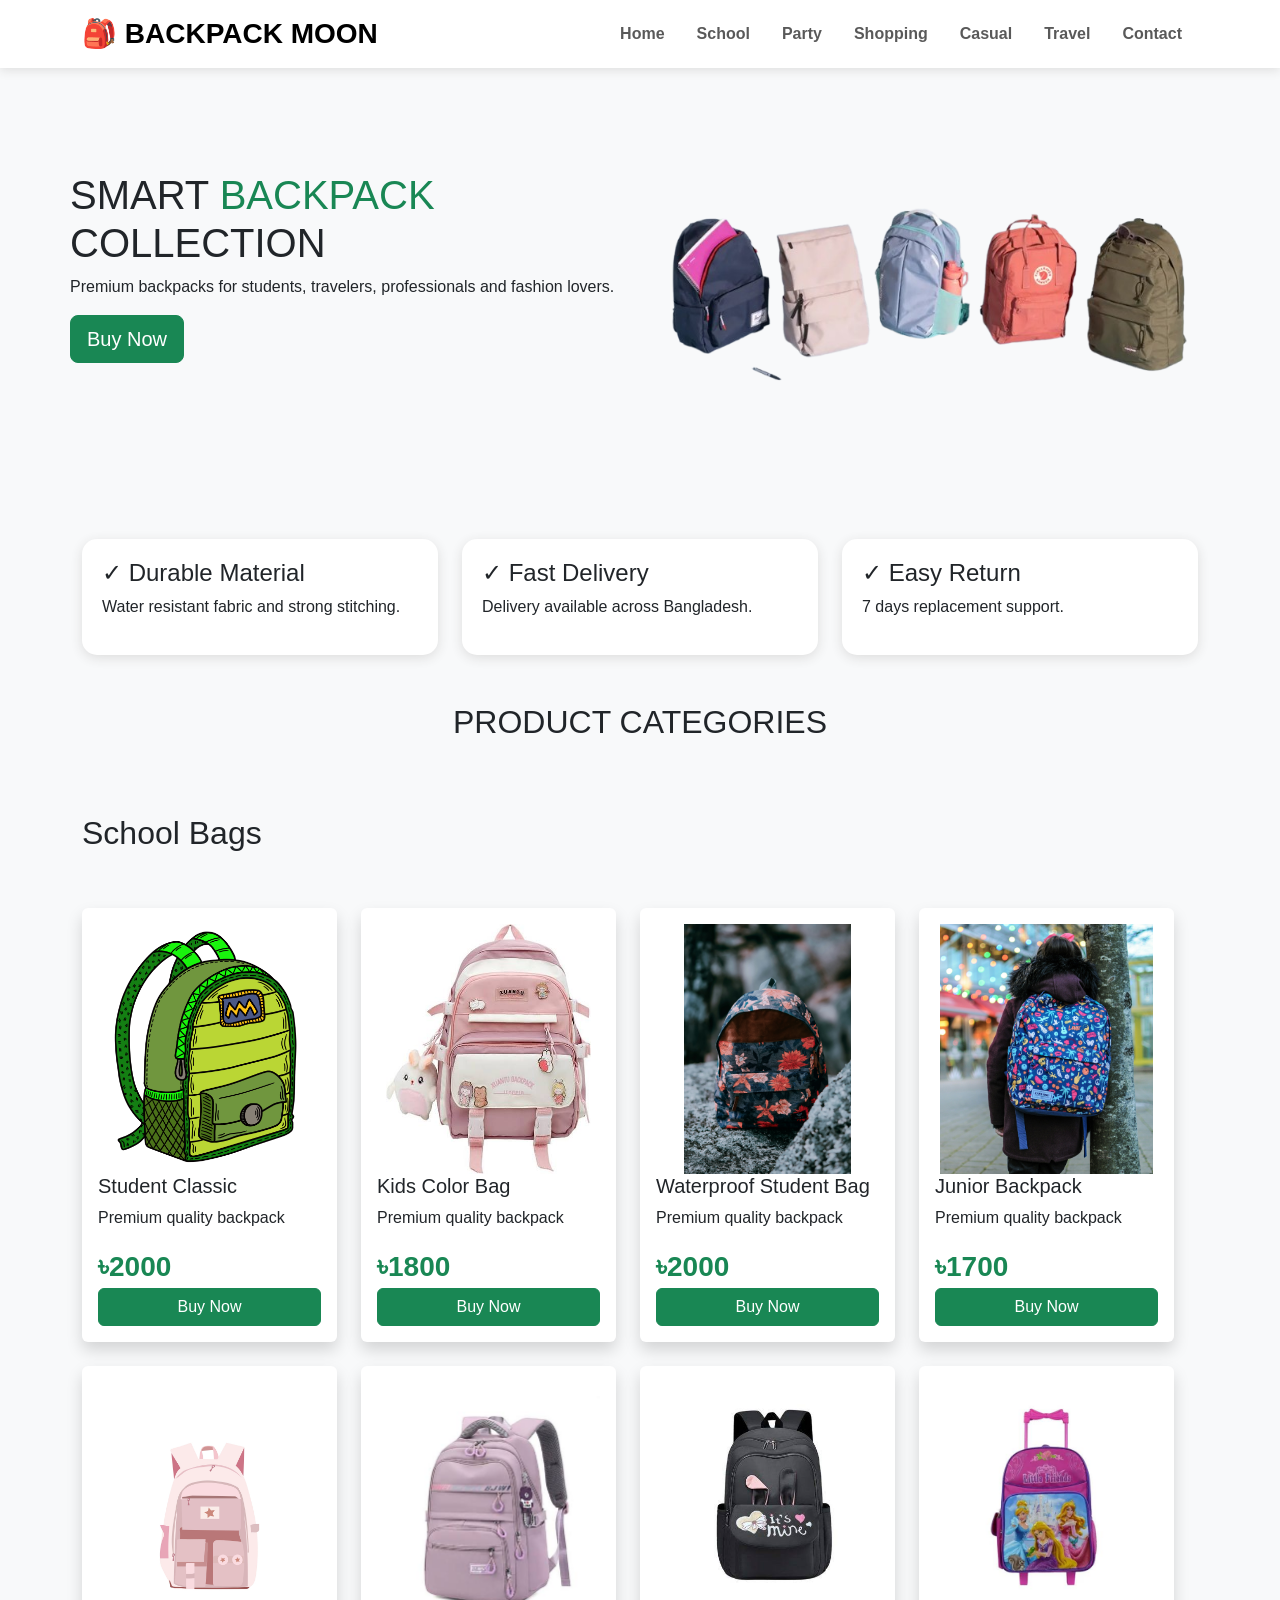
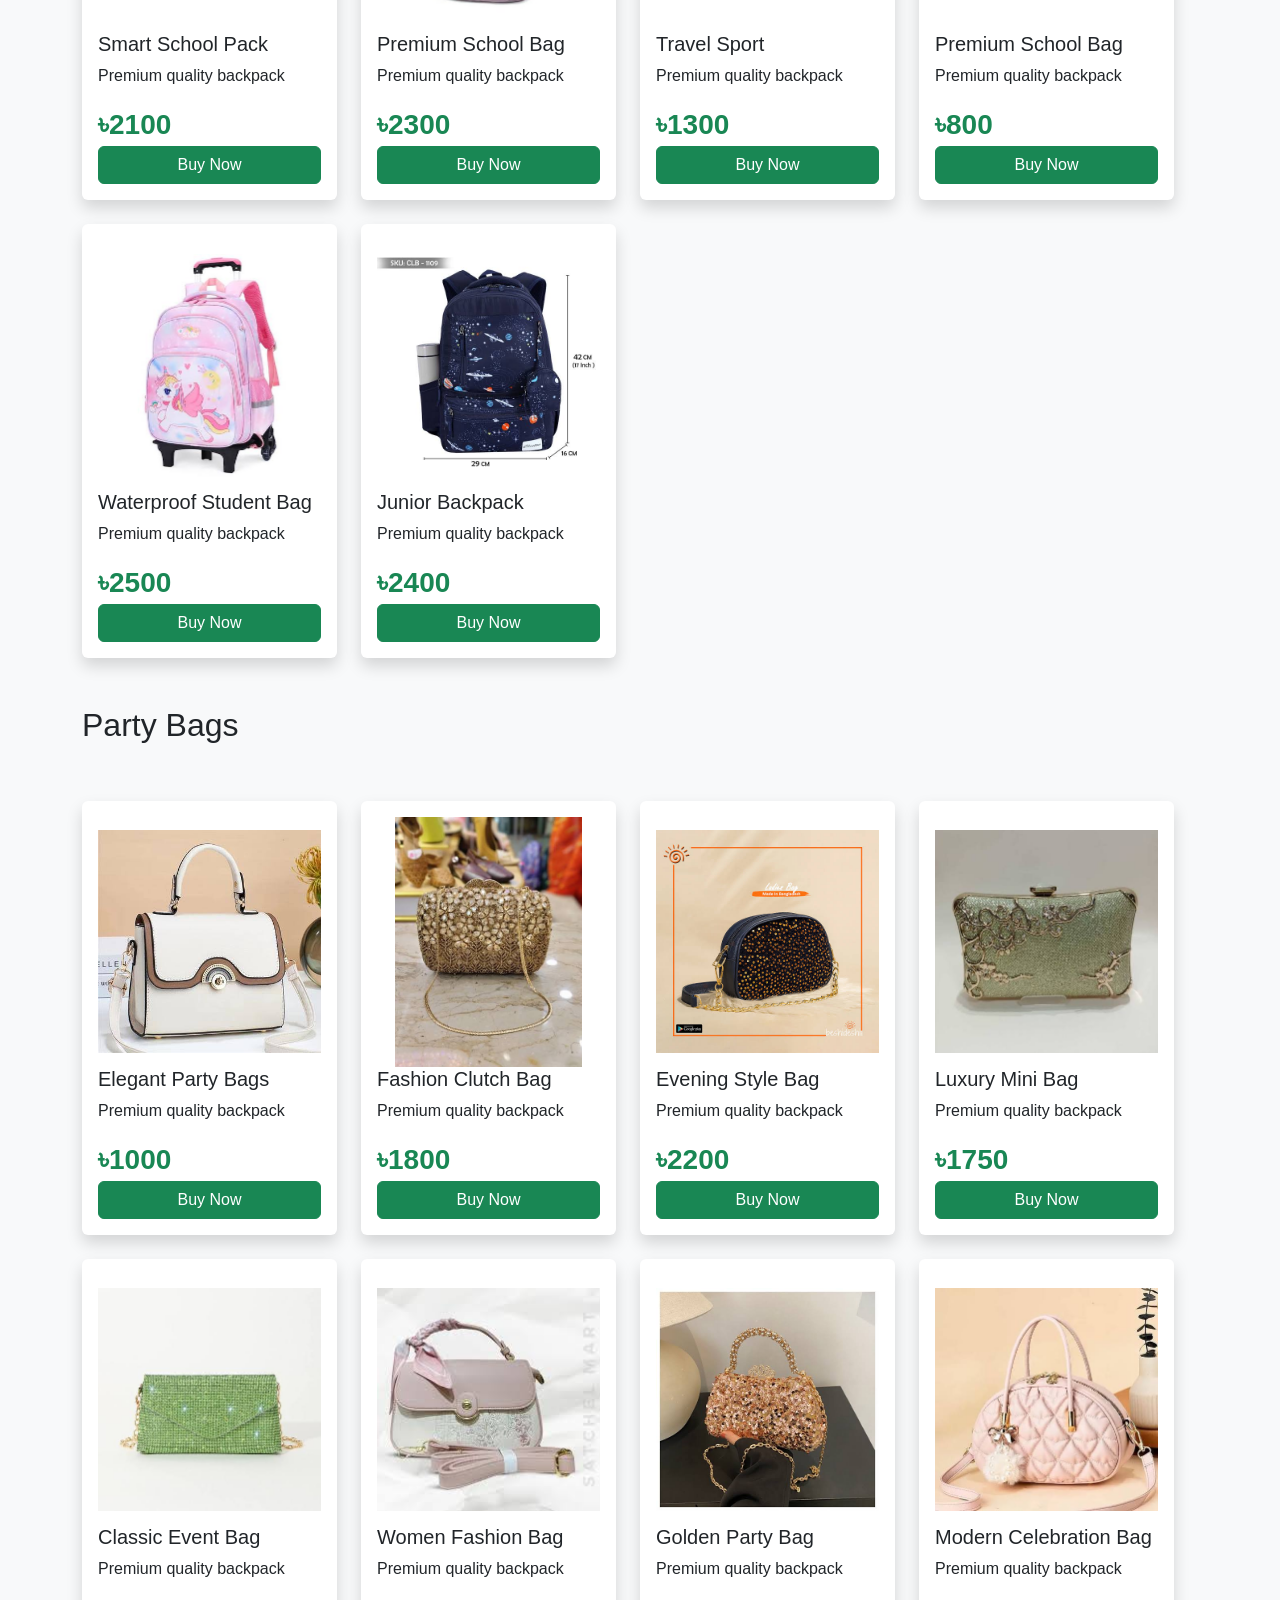
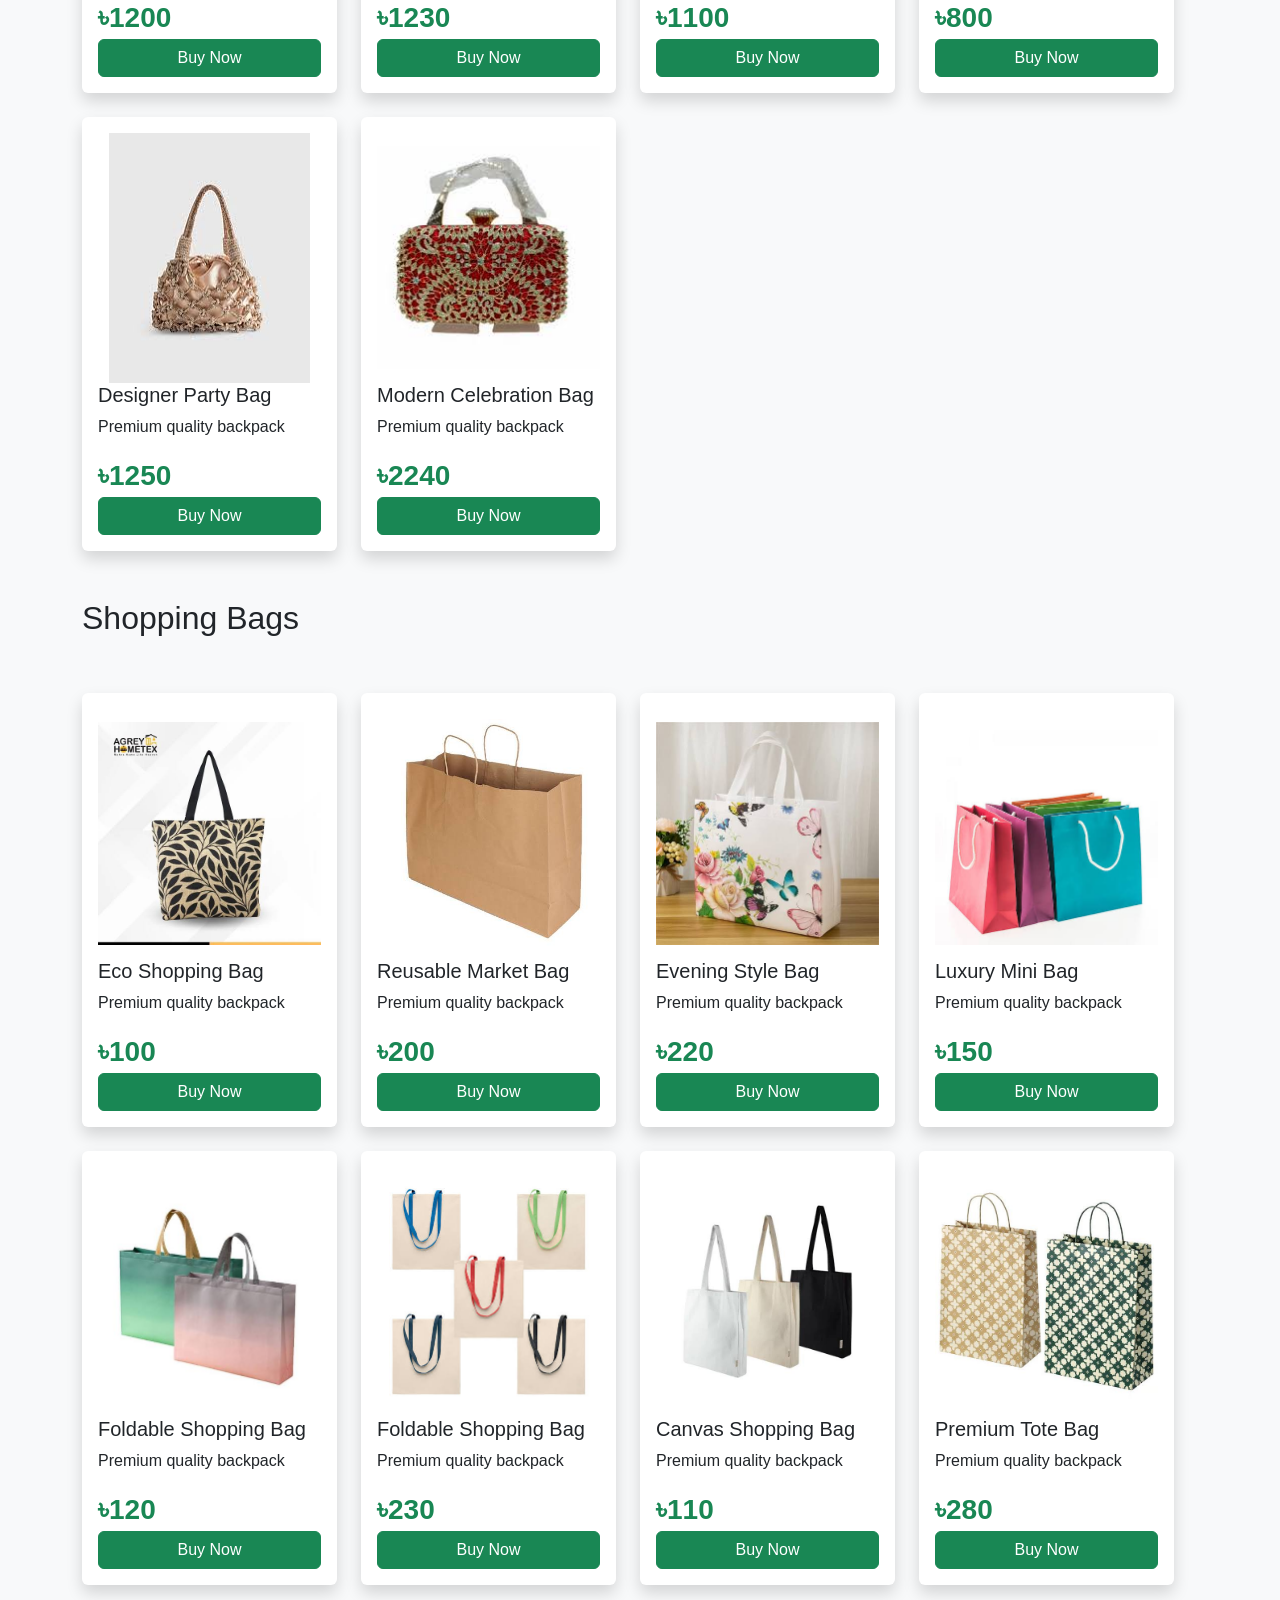
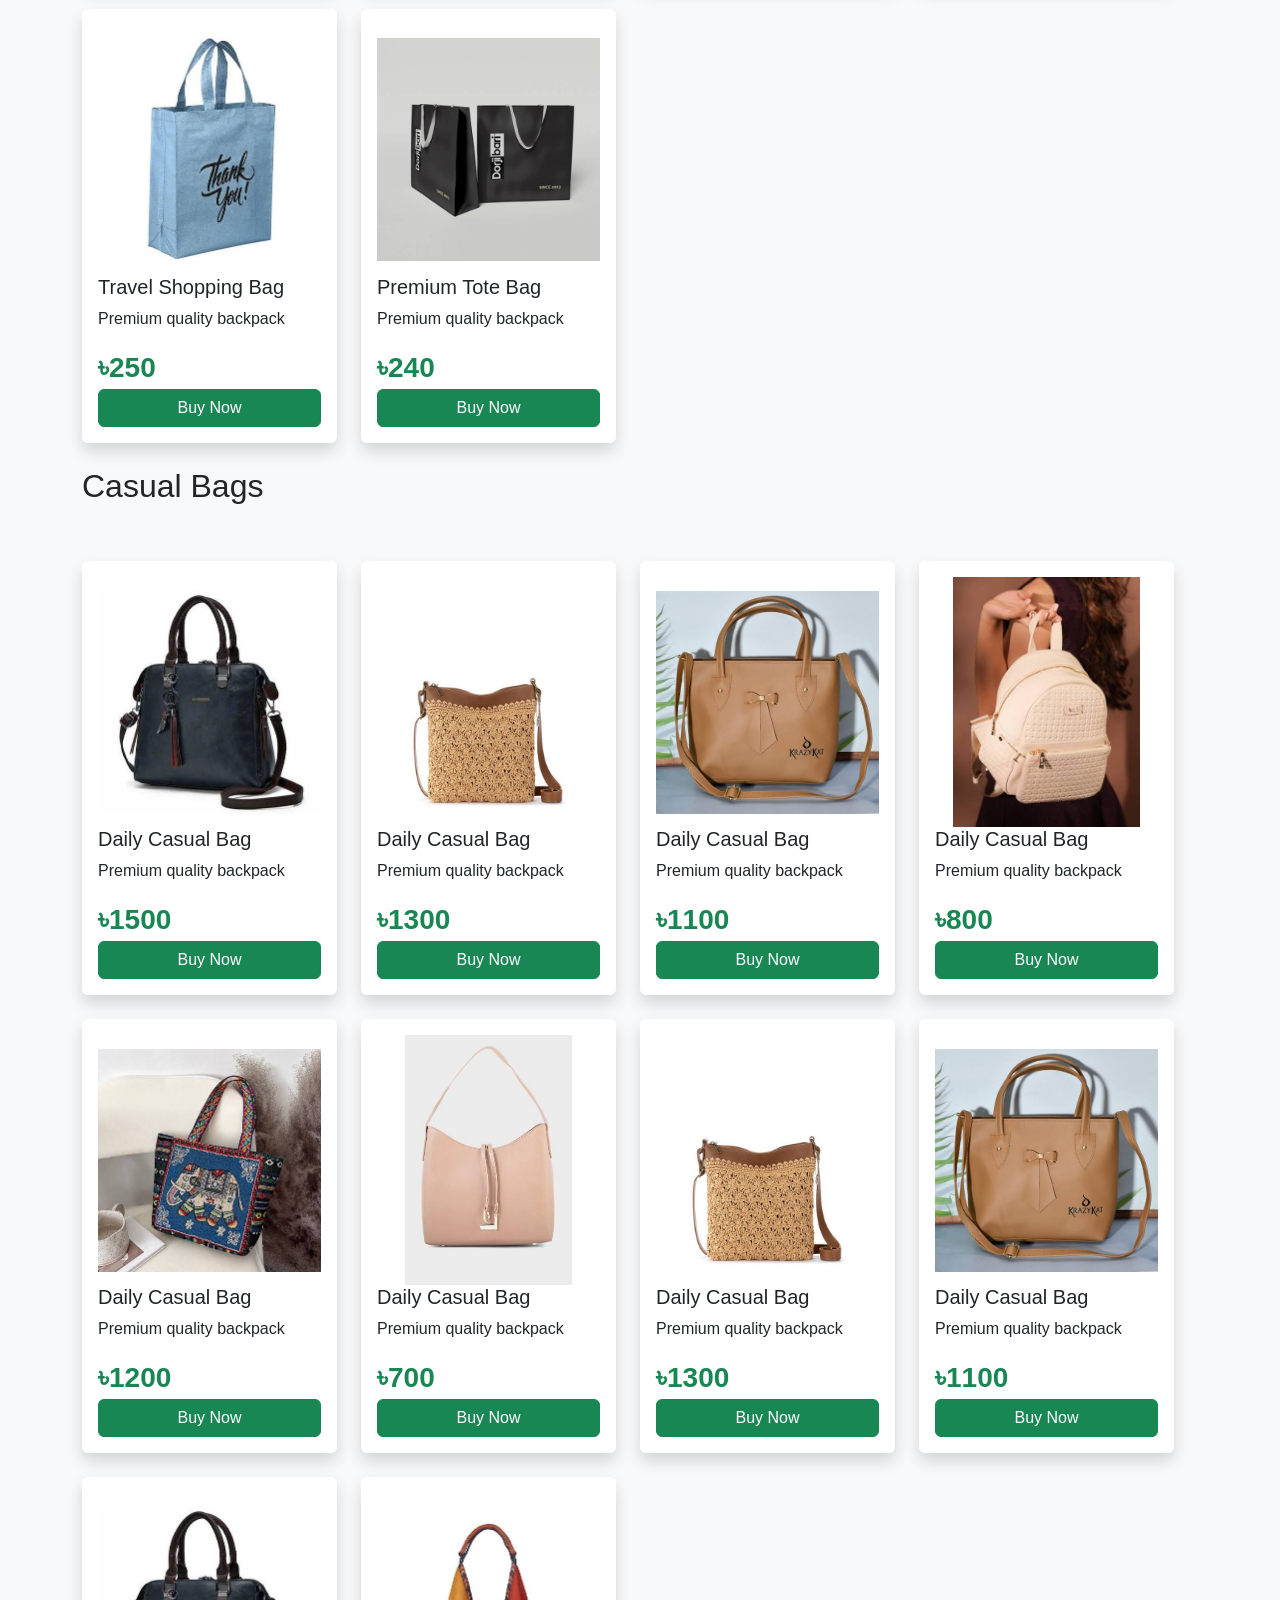
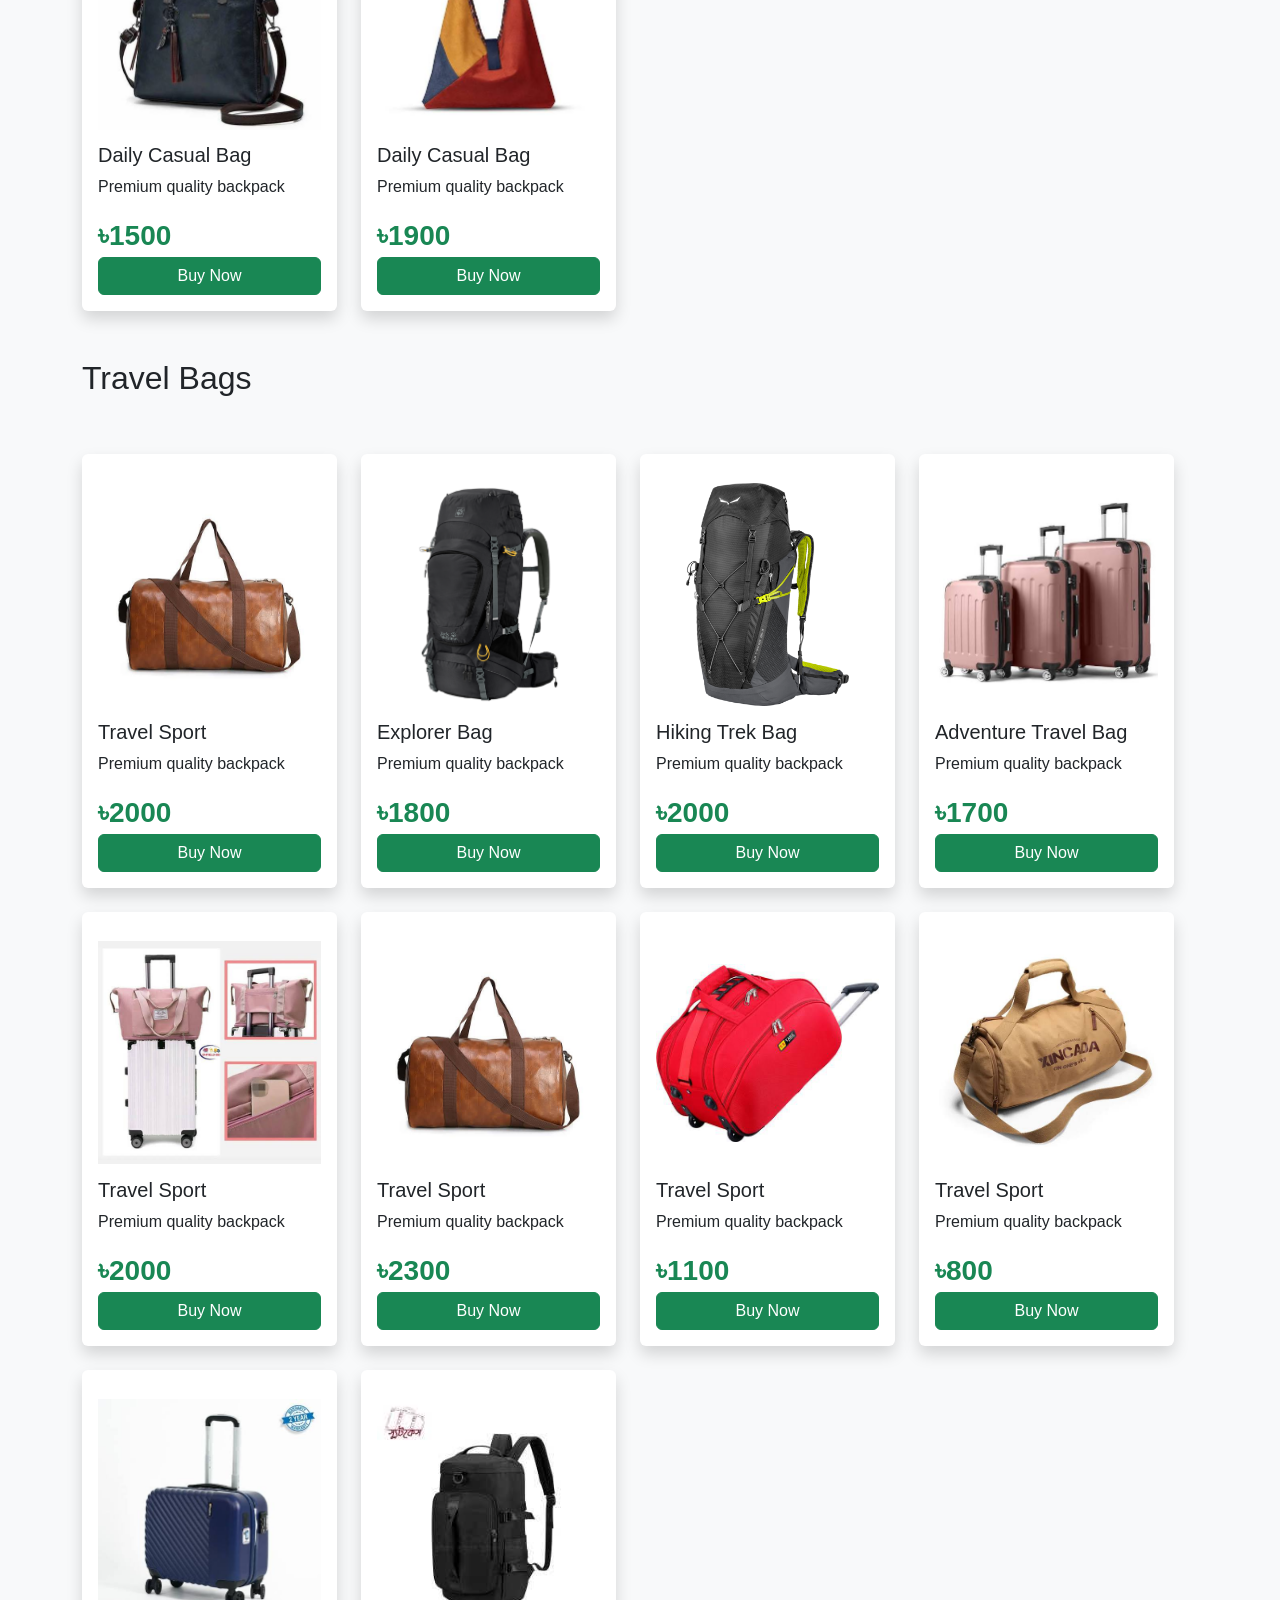
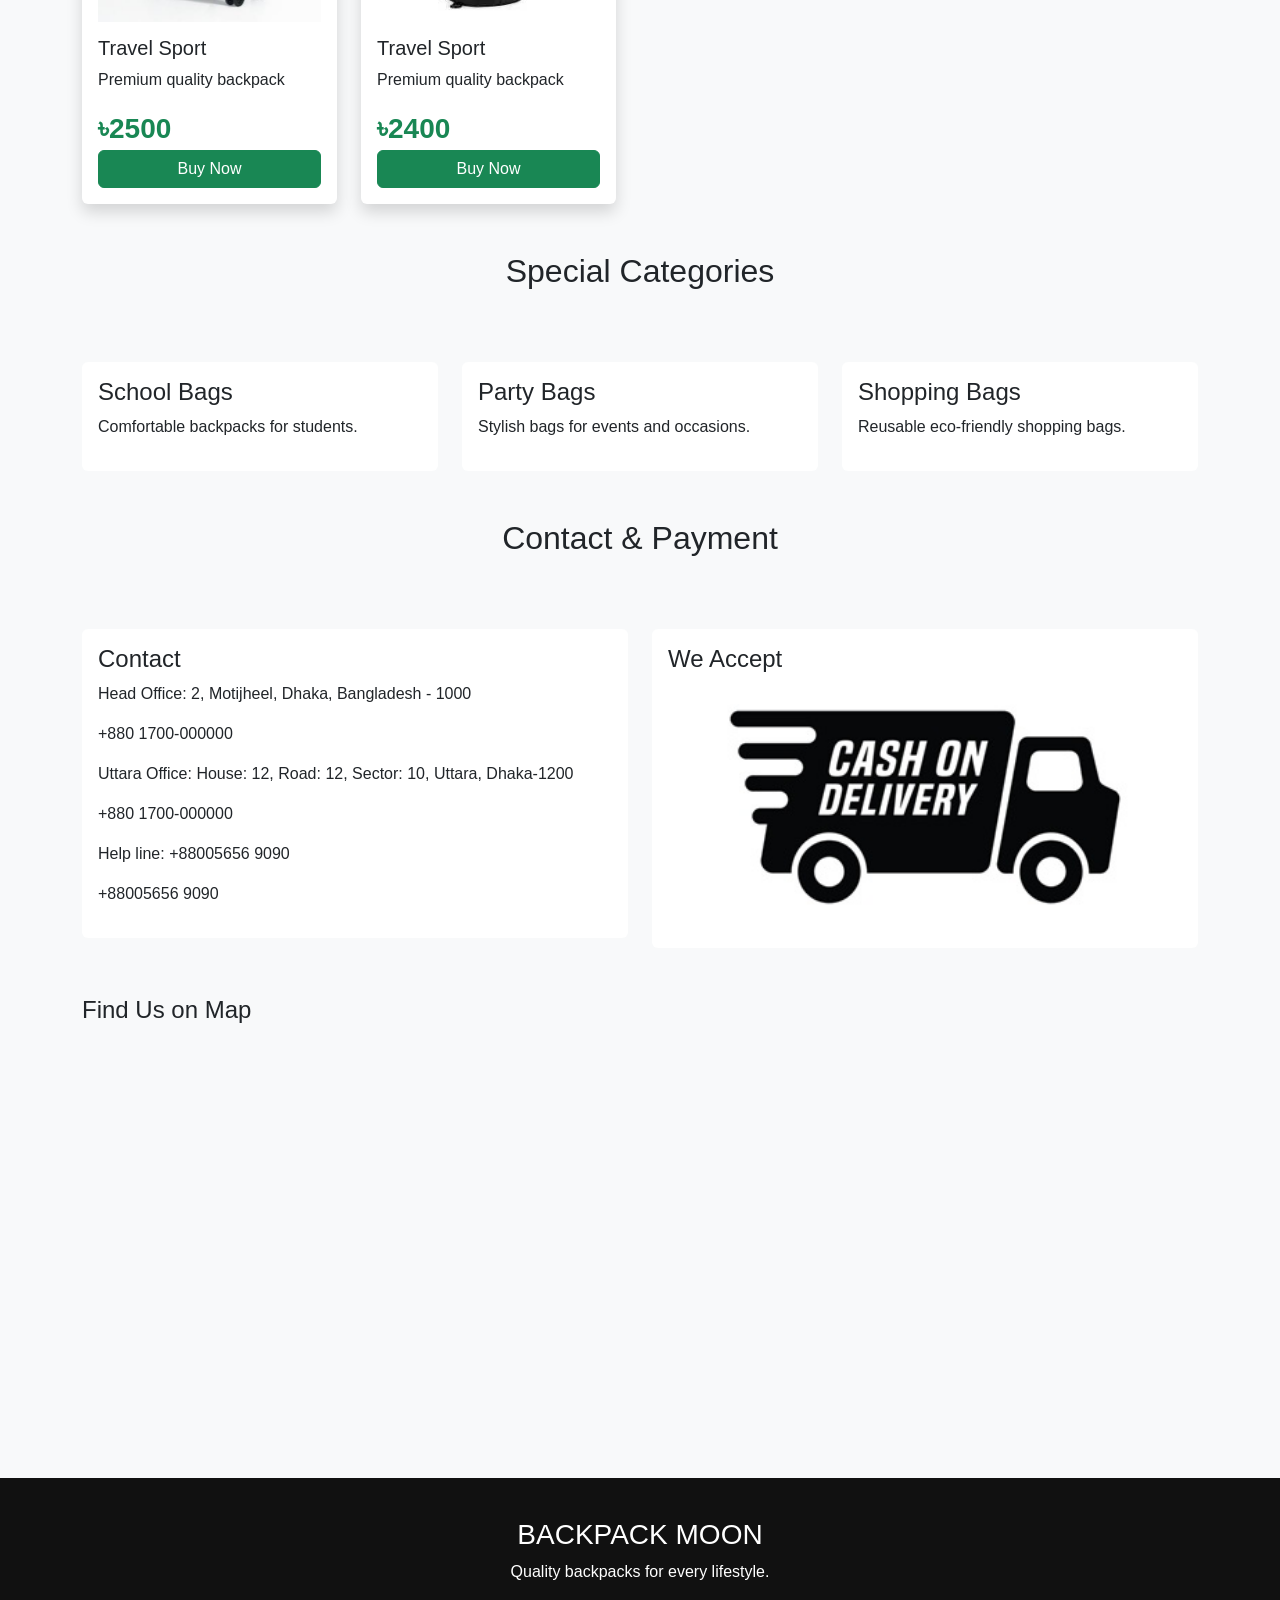
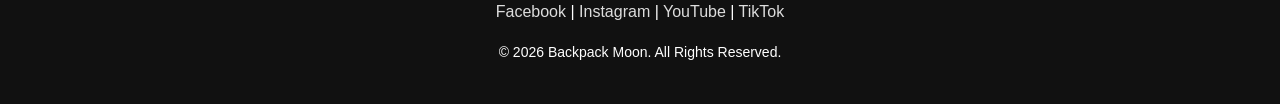
<file: index.html>
<!doctype html>
<html lang="en">

<head>
    <meta charset="utf-8">
    <meta name="viewport" content="width=device-width, initial-scale=1">
    <title>BACKPACK MOON - Online Shop</title>
    <link href="https://cdn.jsdelivr.net/npm/bootstrap@5.3.0/dist/css/bootstrap.min.css" rel="stylesheet">
    <link rel="stylesheet" href="https://cdnjs.cloudflare.com/ajax/libs/font-awesome/6.4.0/css/all.min.css">
    <link rel="stylesheet" href="css/style.css">
</head>

<body>

    <header>
        <nav class="navbar navbar-expand-lg sticky-top">
            <div class="container">
                <a class="navbar-brand fw-bold fs-3" href="#">🎒 BACKPACK MOON</a>
                <button class="navbar-toggler" data-bs-toggle="collapse" data-bs-target="#menu"><span
                        class="navbar-toggler-icon"></span></button>
                <div class="collapse navbar-collapse" id="menu">
                    <ul class="navbar-nav ms-auto">
                        <li class="nav-item"><a class="nav-link" href="#home">Home</a></li>
                        <li class="nav-item"><a class="nav-link" href="#school">School</a></li>
                        <li class="nav-item"><a class="nav-link" href="#party">Party</a></li>
                        <li class="nav-item"><a class="nav-link" href="#shopping">Shopping</a></li>
                        <li class="nav-item"><a class="nav-link" href="#casual">Casual</a></li>
                        <li class="nav-item"><a class="nav-link" href="#travel">Travel</a></li>
                        <li class="nav-item"><a class="nav-link" href="#contact">Contact</a></li>
                    </ul>
                </div>
            </div>
        </nav>

        <section id="home" class="hero container">
            <div class="row align-items-center">
                <div class="col-md-6">
                    <h1>SMART <span class="highlight">BACKPACK</span> COLLECTION</h1>
                    <p>Premium backpacks for students, travelers, professionals and fashion lovers.</p>
                    <button class="btn btn-success btn-lg" onclick="openBuy('Premium Backpack',120)">Buy Now</button>
                </div>
                <div class="col-md-6"><img class="img-fluid" src="Photos/Bag-1-main.png"></div>
            </div>
        </section>
    </header>

    <main class="container">
        <section class="row g-4 my-5">
            <div class="col-md-4">
                <div class="feature">
                    <h4>✓ Durable Material</h4>
                    <p>Water resistant fabric and strong stitching.</p>
                </div>
            </div>
            <div class="col-md-4">
                <div class="feature">
                    <h4>✓ Fast Delivery</h4>
                    <p>Delivery available across Bangladesh.</p>
                </div>
            </div>
            <div class="col-md-4">
                <div class="feature">
                    <h4>✓ Easy Return</h4>
                    <p>7 days replacement support.</p>
                </div>
            </div>
        </section>

        <section class="my-5">
            <h2 class="my-5 text-center">PRODUCT CATEGORIES</h2>
            <div class="row g-4">

                <h2 id="school" class="mt-5"> School Bags</h2>
                <div class="row g-4" id="schoolList"></div>

                <h2 id="party" class="mt-5"> Party Bags</h2>
                <div class="row g-4" id="partyList"></div>

                <h2 id="shopping" class="mt-5"> Shopping Bags</h2>
                <div class="row g-4" id="shoppingList"></div>

                <h2 id="casual"> Casual Bags</h2>
                <div class="row g-4" id="casualList"></div>

                <h2 id="travel" class="mt-5"> Travel Bags</h2>
                <div class="row g-4" id="travelList"></div>

            </div>
        </section>

        <h2 class="mt-5 text-center">Special Categories</h2>
        <div class="row g-4 my-5">
            <div class="col-md-4">
                <div class="card p-3">
                    <h4 id="school">School Bags</h4>
                    <p>Comfortable backpacks for students.</p>
                </div>
            </div>
            <div class="col-md-4">
                <div class="card p-3">
                    <h4 id="party">Party Bags</h4>
                    <p>Stylish bags for events and occasions.</p>
                </div>
            </div>
            <div class="col-md-4">
                <div class="card p-3">
                    <h4 id="shopping">Shopping Bags</h4>
                    <p>Reusable eco-friendly shopping bags.</p>
                </div>
            </div>
        </div>

        <section id="contact" class="my-5">
            <h2 class="mt-5 text-center">Contact & Payment</h2>
            <div class="row g-4 my-5">
                <div class="col-md-6">
                    <div class="card p-3">
                        <h4 id="school">Contact</h4>
                        <p> Head Office: 2, Motijheel, Dhaka, Bangladesh - 1000 </p>
                        <p> +880 1700-000000 </p>
                        <p> Uttara Office: House: 12, Road: 12, Sector: 10, Uttara, Dhaka-1200 </p>
                        <p> +880 1700-000000</p>
                        <p> Help line: +88005656 9090 </p>
                        <p> +88005656 9090</p>
                    </div>
                </div>
                <div class="col-md-6">
                    <div class="card p-3">
                        <h4 id="party">We Accept</h4>
                        <img src="Photos/cod.jpg" alt="" srcset="">
                    </div>
                </div>
            </div>

            <div class="mt-4">
                <h4 class="my-5">Find Us on Map</h4>
                <iframe src="https://www.google.com/maps?q=Dhaka,Bangladesh+1000&output=embed" width="100%" height="350"
                    style="border:0; border-radius:15px;" allowfullscreen="" loading="lazy">
                </iframe>
            </div>
        </section>
    </main>

    <div class="modal fade" id="buyModal">
        <div class="modal-dialog">
            <div class="modal-content">
                <div class="modal-header">
                    <h5>Complete Order</h5>
                </div>
                <div class="modal-body">
                    <div id="orderForm">
                        <h6 id="productName"></h6>
                        <label>Quantity</label><input id="qty" class="form-control" type="number" min="1" value="1">
                        <label class="mt-2">Delivery Location</label>
                        <select class="form-control">
                            <option>Dhaka</option>
                            <option>Chattogram</option>
                            <option>Rajshahi</option>
                            <option>Sylhet</option>
                            <option>Khulna</option>
                            <option>Barishal</option>
                            <option>Rangpur</option>
                            <option>Mymensingh</option>
                            <option>Cumilla</option>
                            <option>Others</option>
                        </select>
                        <label class="mt-2">Payment Method</label>
                        <select class="form-control">
                            <option>Cash on Delivery</option>
                            <option>bKash</option>
                            <option>Nagad</option>
                            <option>Visa Card</option>
                            <option>Master Card</option>
                            <optgroup label="Bank Transfer">
                                <option>Pubali Bank</option>
                                <option>DBBL</option>
                                <option>BRAC Bank</option>
                                <option>City Bank</option>
                                <option>HSBC</option>
                            </optgroup>
                        </select>
                        <button type="button" class="btn btn-success mt-3 w-100" onclick="confirmPayment()">Confirm Payment</button>
                    </div>
                    <div id="orderConfirmation" class="d-none text-center">
                        <h5>Thank you, Your order is Confirmed.</h5>
                        <p id="orderTotal" class="price mb-0"></p>
                    </div>
                </div>
            </div>
        </div>
    </div>

    <footer class="text-center">
        <h3>BACKPACK MOON</h3>
        <p>Quality backpacks for every lifestyle.</p>
        <p><a href="https://www.facebook.com" target="_blank">Facebook</a> | <a href="https://www.instagram.com" target="_blank">Instagram</a>
             | <a href="https://www.youtube.com" target="_blank">YouTube</a> | <a href="https://www.tiktok.com" target="_blank">TikTok</a></p>
        <small>© 2026 Backpack Moon. All Rights Reserved.</small>
    </footer>

    <script src="https://cdn.jsdelivr.net/npm/bootstrap@5.3.0/dist/js/bootstrap.bundle.min.js"></script>
    <script>
        let casual = [
            ['Daily Casual Bag', 'Photos/bag-9.jpg', 1500], ['Daily Casual Bag', 'Photos/bag-7.jpg', 1300], ['Daily Casual Bag', 'Photos/bag-8.jpg', 1100],
            ['Daily Casual Bag', 'Photos/bag-4.jpg', 800], ['Daily Casual Bag', 'Photos/bag-5.jpg', 1200], ['Daily Casual Bag', 'Photos/bag-6.jpg', 700], ['Daily Casual Bag', 'Photos/bag-7.jpg', 1300], ['Daily Casual Bag', 'Photos/bag-8.jpg', 1100], ['Daily Casual Bag', 'Photos/bag-9.jpg', 1500], ['Daily Casual Bag', 'Photos/bag-10.jpg', 1900]];
        let travel = [
            ['Travel Sport', 'Photos/Travel-bag-5.jpg', 2000], ['Explorer Bag', 'Photos/Travel-bag-2.png', 1800], ['Hiking Trek Bag', 'Photos/Treavel-bag-3.png', 2000],
            ['Adventure Travel Bag', 'Photos/Travel-bag-4.jpg', 1700], ['Travel Sport', 'Photos/Travel-bag-6.jpg', 2000], ['Travel Sport', 'Photos/Travel-bag-5.jpg', 2300], ['Travel Sport', 'Photos/Travel-bag-7.jpg', 1100], ['Travel Sport', 'Photos/Travel-bag-8.jpg', 800], ['Travel Sport', 'Photos/Travel-bag-9.jpg', 2500], ['Travel Sport', 'Photos/Travel-bag-10.jpg', 2400]];
        let school = [
            ['Student Classic', 'Photos/scbags1.png', 2000], ['Kids Color Bag', 'Photos/scbags2.png', 1800], ['Waterproof Student Bag', 'Photos/scbags3.jpg', 2000],
            ['Junior Backpack', 'Photos/scbags4.jpg', 1700], ['Smart School Pack', 'Photos/scbag5.jpg', 2100], ['Premium School Bag', 'Photos/scbag6.jpg', 2300], ['Travel Sport', 'Photos/scbag7.jpg', 1300], ['Premium School Bag', 'Photos/scbag8.jpg', 800], ['Waterproof Student Bag', 'Photos/scbag9.jpg', 2500], ['Junior Backpack', 'Photos/scbag10.jpg', 2400]];
        let party = [
            ['Elegant Party Bags', 'Photos/pb1.jpg', 1000], ['Fashion Clutch Bag', 'Photos/pb2.jpg', 1800], ['Evening Style Bag', 'Photos/pb3.jpg', 2200],
            ['Luxury Mini Bag', 'Photos/pb4.jpg', 1750], ['Classic Event Bag', 'Photos/pb5.jpg', 1200], ['Women Fashion Bag', 'Photos/pb6.jpg', 1230], ['Golden Party Bag', 'Photos/pb7.jpg', 1100], ['Modern Celebration Bag', 'Photos/pb8.jpg', 800], ['Designer Party Bag', 'Photos/pb9.jpg', 1250], ['Modern Celebration Bag', 'Photos/pb10.jpg', 2240]];
        let shopping = [
            ['Eco Shopping Bag', 'Photos/sop1.jpg', 100], ['Reusable Market Bag', 'Photos/sop2.jpg', 200], ['Evening Style Bag', 'Photos/sop3.jpg', 220],
            ['Luxury Mini Bag', 'Photos/sop4.jpg', 150], ['Foldable Shopping Bag', 'Photos/sop5.jpg', 120], ['Foldable Shopping Bag', 'Photos/sop6.jpg', 230], ['Canvas Shopping Bag', 'Photos/sop7.jpg', 110], ['Premium Tote Bag', 'Photos/sop8.jpg', 280], ['Travel Shopping Bag', 'Photos/sop9.jpg', 250], ['Premium Tote Bag', 'Photos/sop10.jpg', 240]];

        function show(list, id) { document.getElementById(id).innerHTML = list.map(x => `<div class="col-md-3"><div class="card p-3 shadow"><img src="${x[1]}"><h5>${x[0]}</h5>
            <p>Premium quality backpack</p><div class="price">৳${x[2]}</div><button class="btn btn-success" onclick="openBuy('${x[0]}',${x[2]})">Buy Now</button></div></div>`).join('') }
        show(casual, 'casualList'); show(travel, 'travelList'); show(school, 'schoolList'); show(party, 'partyList'); show(shopping, 'shoppingList');

        let selectedProduct = '';
        let selectedPrice = 0;

        function openBuy(name, price) {
            selectedProduct = name;
            selectedPrice = price;
            document.getElementById('productName').innerHTML = name + ' - ৳' + price;
            document.getElementById('qty').value = 1;
            document.getElementById('orderForm').classList.remove('d-none');
            document.getElementById('orderConfirmation').classList.add('d-none');
            new bootstrap.Modal(document.getElementById('buyModal')).show();
        }

        function confirmPayment() {
            const quantity = Math.max(1, parseInt(document.getElementById('qty').value, 10) || 1);
            const total = selectedPrice * quantity;
            document.getElementById('orderTotal').textContent = selectedProduct + ' - Total: ৳' + total;
            document.getElementById('orderForm').classList.add('d-none');
            document.getElementById('orderConfirmation').classList.remove('d-none');
        }
    </script>
</body>

</html>
</file>
<file: css/style.css>
body {
   font-family: Arial, sans-serif;
   background: #f8f9fa
 }

 .navbar {
   background: white;
   box-shadow: 0 2px 10px #ddd
 }

 .nav-link {
   font-weight: 600;
   margin: 0 8px;
   transition: .3s
 }

 .nav-link:hover {
   color: #198754 !important;
   transform: translateY(-3px)
 }

 .dropdown-menu a:hover {
   background: #198754;
   color: white
 }

 .hero {
   padding: 60px 0
 }

 .highlight {
   color: #198754
 }

 .card {
   border: 0;
   transition: .3s
 }

 .card:hover {
   transform: translateY(-8px)
 }

 .card img {
   height: 250px;
   object-fit: contain
 }

 .price {
   color: #198754;
   font-size: 28px;
   font-weight: bold
 }

 .feature {
   background: white;
   padding: 20px;
   border-radius: 15px;
   box-shadow: 0 3px 12px #ddd
 }

 footer {
   background: #111;
   color: white;
   padding: 40px 0
 }

 footer a {
   color: #ddd;
   text-decoration: none
 }
</file>
